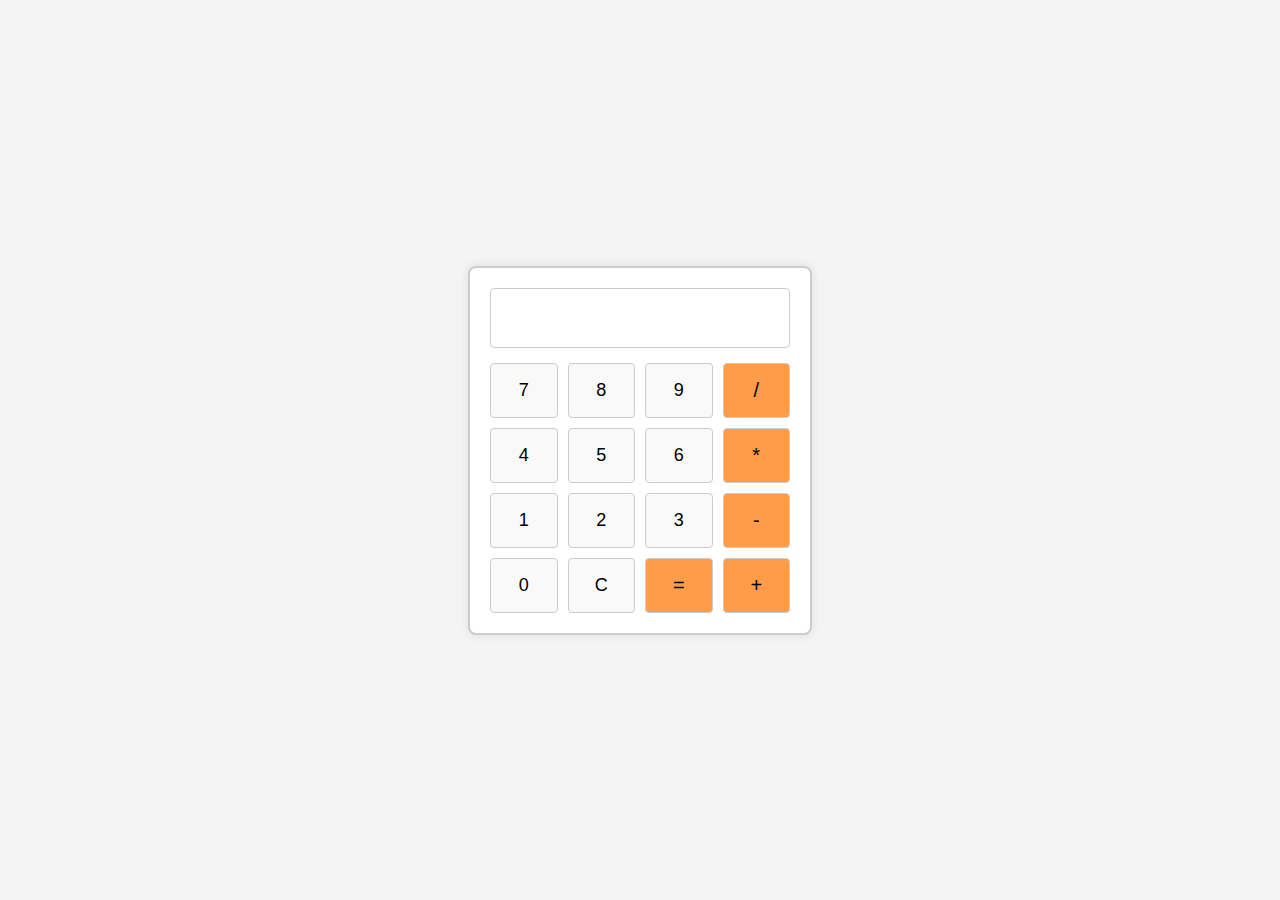
<file: HTML/Calculator/index.html>
<!DOCTYPE html>
<html lang="en">
<head>
  <meta charset="UTF-8">
  <meta name="viewport" content="width=device-width, initial-scale=1.0">
  <title>Basic Calculator</title>
  <link rel="stylesheet" href="style.css">
</head>
<body>
  <div id="calculator">
    <input type="text" id="display" readonly>
    <div class="button-container">
      <button onclick="appendNumber('7')">7</button>
      <button onclick="appendNumber('8')">8</button>
      <button onclick="appendNumber('9')">9</button>
      <button class="operator" onclick="operate('/')">/</button>
      <button onclick="appendNumber('4')">4</button>
      <button onclick="appendNumber('5')">5</button>
      <button onclick="appendNumber('6')">6</button>
      <button class="operator" onclick="operate('*')">*</button>
      <button onclick="appendNumber('1')">1</button>
      <button onclick="appendNumber('2')">2</button>
      <button onclick="appendNumber('3')">3</button>
      <button class="operator" onclick="operate('-')">-</button>
      <button onclick="appendNumber('0')">0</button>
      <button onclick="clearDisplay()">C</button>
      <button class="operator" onclick="calculateResult()">=</button>
      <button class="operator" onclick="operate('+')">+</button>
    </div>
  </div>

  <script src="script.js"></script>
</body>
</html>
</file>
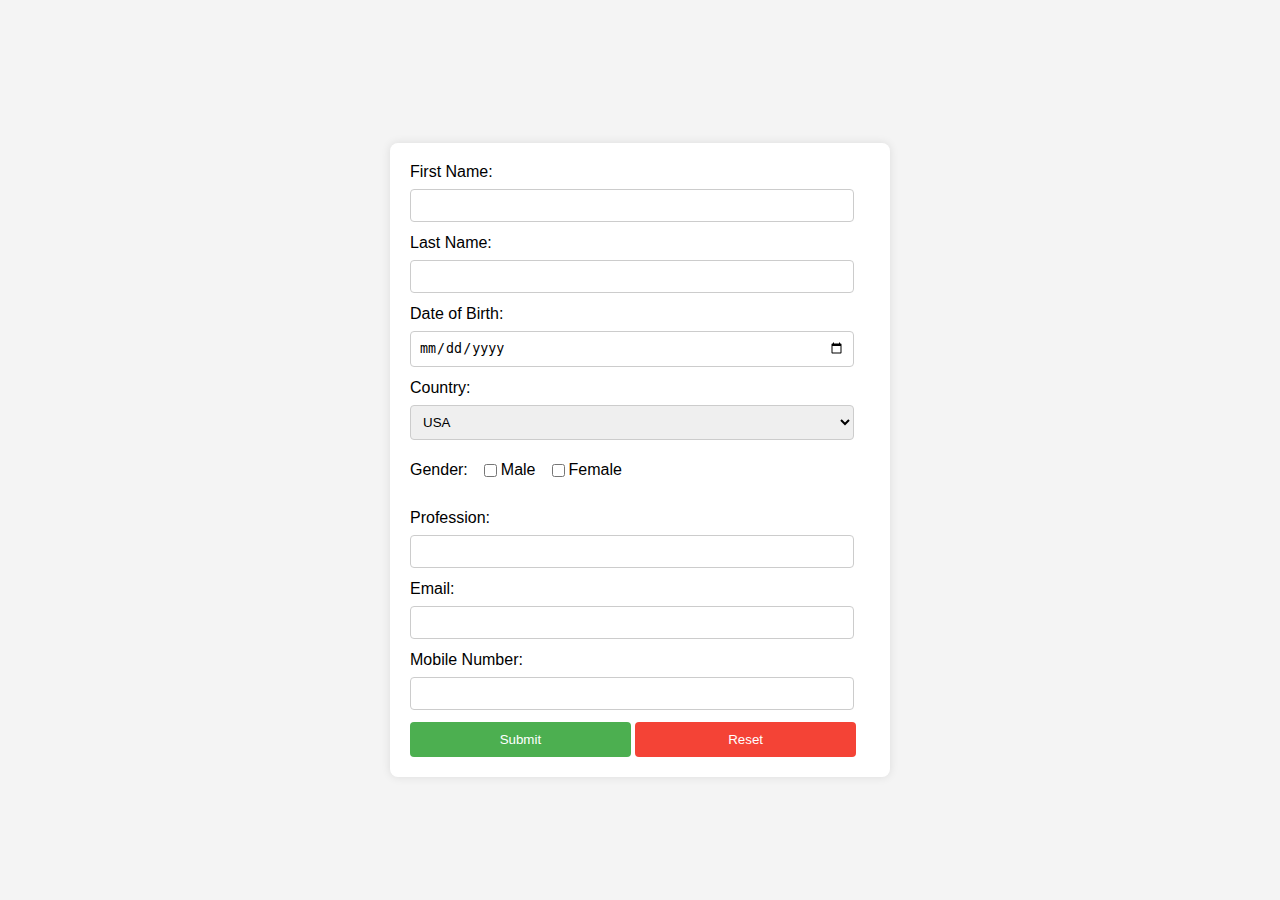
<file: HTML/SurveyForm/index.html>
<!DOCTYPE html>
<html lang="en">
<head>
    <meta charset="UTF-8">
    <meta name="viewport" content="width=device-width, initial-scale=1.0">
    <title>Survey Form</title>
    <link rel="stylesheet" href="style.css">
</head>
<body>
    <form id="surveyForm" onsubmit="submitForm(); return false;">
        <label for="firstName">First Name:</label>
        <input type="text" id="firstName" required>

        <label for="lastName">Last Name:</label>
        <input type="text" id="lastName" required>

        <label for="dob">Date of Birth:</label>
        <input type="date" id="dob" required>

        <label for="country">Country:</label>
        <select id="country" required>
            <option value="usa">USA</option>
            <option value="canada">Canada</option>
        </select>

        <div class="gender-container">
            <label>Gender:</label>
            <label><input type="checkbox" id="male"> Male</label>
            <label><input type="checkbox" id="female"> Female</label>
        </div>

        <label for="profession">Profession:</label>
        <input type="text" id="profession" required>

        <label for="email">Email:</label>
        <input type="email" id="email" required>

        <label for="mobile">Mobile Number:</label>
        <input type="tel" id="mobile" required>

        <button type="submit">Submit</button>
        <button type="button" class="reset" onclick="resetForm()">Reset</button>
    </form>

    <div id="popup" class="popup"></div>

    <script src="script.js"></script>
</body>
</html>
</file>
<file: HTML/Calculator/style.css>
body {
    font-family: 'Arial', sans-serif;
    display: flex;
    justify-content: center;
    align-items: center;
    height: 100vh;
    margin: 0;
    background-color: #f4f4f4;
  }

  #calculator {
    border: 2px solid #ccc;
    border-radius: 8px;
    padding: 20px;
    width: 300px;
    box-shadow: 0 0 10px rgba(0, 0, 0, 0.1);
    background-color: #fff;
    text-align: center;
  }

  #display {
    width: 100%;
    padding: 15px;
    margin-bottom: 15px;
    font-size: 24px;
    box-sizing: border-box;
    border: 1px solid #ccc;
    border-radius: 4px;
  }

  .button-container {
    display: grid;
    grid-template-columns: repeat(4, 1fr);
    gap: 10px;
  }

  button {
    width: 100%;
    padding: 15px;
    font-size: 18px;
    box-sizing: border-box;
    cursor: pointer;
    border: 1px solid #ccc;
    border-radius: 4px;
    background-color: #f9f9f9;
    transition: background-color 0.3s;
  }

  .operator {
    font-size: 20px;
    background-color: #ff9c4a;
  }

  button:active {
    background-color: #ddd;
  }
</file>
<file: HTML/SurveyForm/style.css>
body {
    font-family: Arial, sans-serif;
    background-color: #f4f4f4;
    margin: 0;
    display: flex;
    justify-content: center;
    align-items: center;
    min-height: 100vh;
}

form {
    background-color: #fff;
    padding: 20px;
    border-radius: 8px;
    box-shadow: 0 0 10px rgba(0, 0, 0, 0.1);
    width: 90%;
    max-width: 500px;
    margin-top: 20px;
    box-sizing: border-box;
}

label {
    display: block;
    margin-bottom: 8px;
}

input, select {
    width: calc(100% - 16px);
    padding: 8px;
    margin-bottom: 12px;
    box-sizing: border-box;
    border: 1px solid #ccc;
    border-radius: 4px;
}

input[type="checkbox"] {
    margin-right: 4px;
}

button {
    background-color: #4caf50;
    color: #fff;
    padding: 10px;
    border: none;
    border-radius: 4px;
    cursor: pointer;
    width: 48%;
}

button.reset {
    background-color: #f44336;
}

.popup {
    display: none;
    position: fixed;
    top: 50%;
    left: 50%;
    transform: translate(-50%, -50%);
    background-color: #fff;
    padding: 20px;
    border-radius: 8px;
    box-shadow: 0 0 10px rgba(0, 0, 0, 0.1);
    z-index: 1000;
    border: 2px solid #4caf50;
}

.popup button {
    background-color: #4caf50;
    color: #fff;
    padding: 10px;
    border: none;
    border-radius: 4px;
    cursor: pointer;
}
.gender-container {
    display: flex;
    margin-bottom: 12px;
}

.gender-container label {
    margin-right: 12px;
    display: flex;
    align-items: center;
}
.gender-container input {
    margin-top: 12px;
}
</file>
